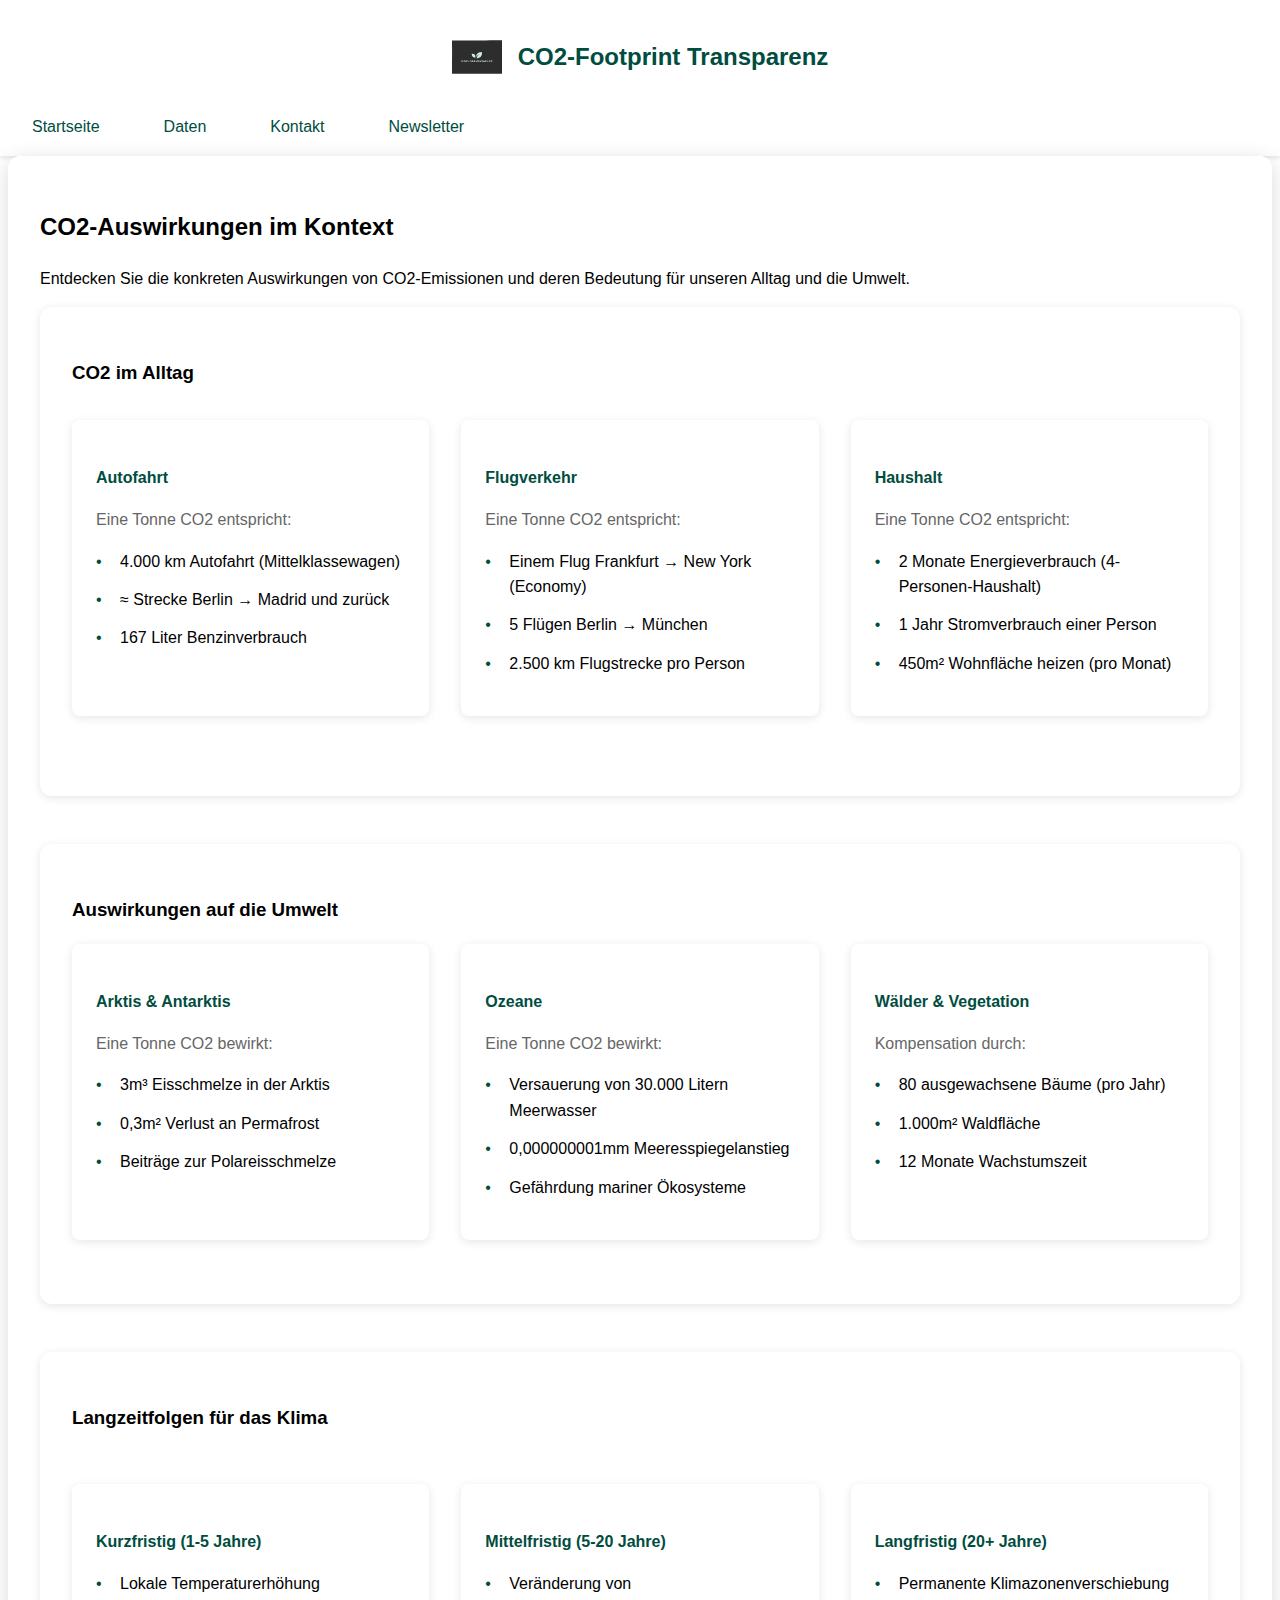
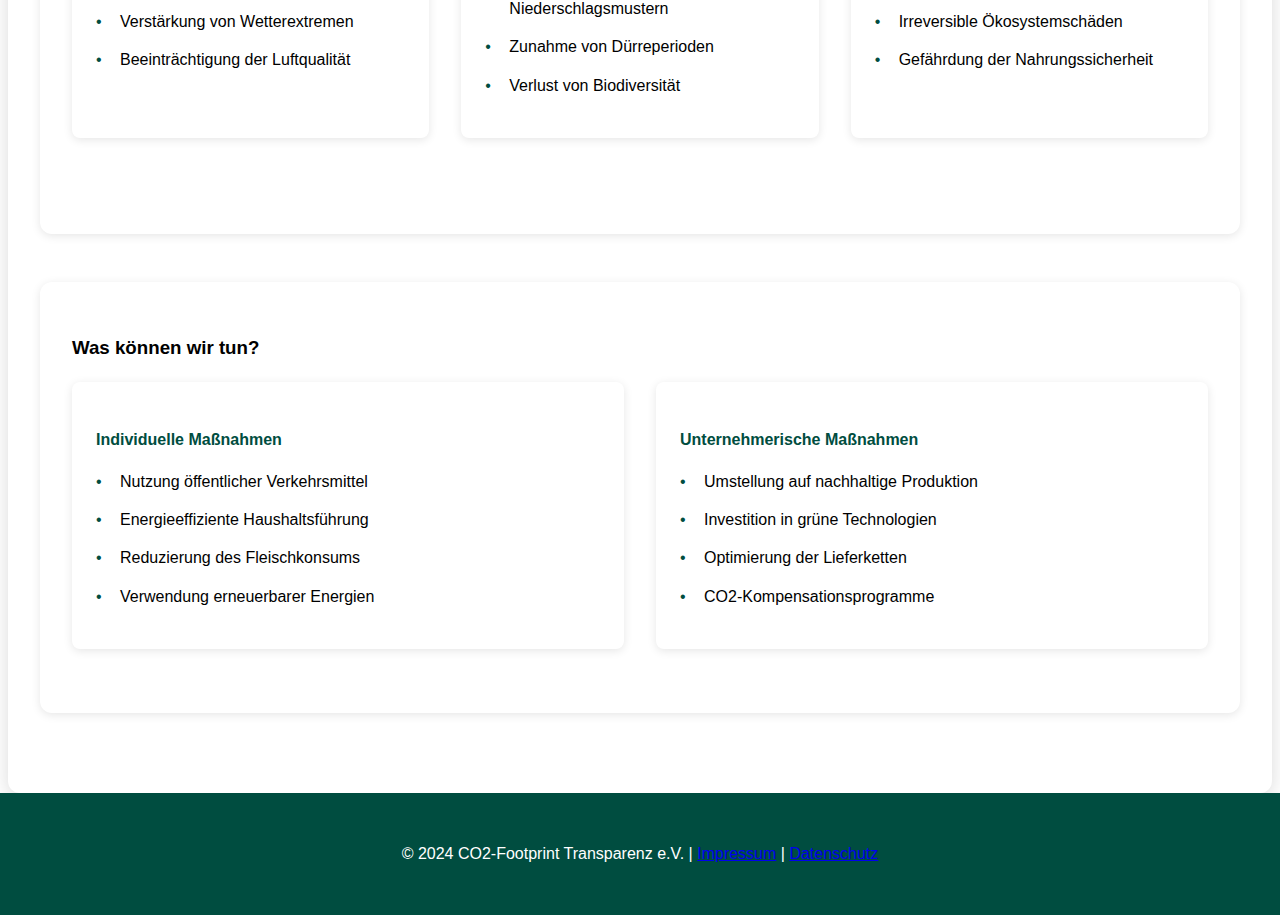
<file: daten.html>
<!DOCTYPE html>
<html lang="de" dir="auto">
<head>
  <meta charset="UTF-8">
  <meta name="viewport" content="width=device-width, initial-scale=1.0">
  <meta name="description" content="CO2-Emissionen und ihre Auswirkungen - Verständlich erklärt mit Vergleichen und Handlungsempfehlungen">
  <title>CO2-Auswirkungen - CO2-Footprint Transparenz</title>
  <link rel="stylesheet" href="styles.css">
</head>
<body>
  <header>
    <div class="header-main">
      <img src="assets/logo.svg" alt="CO2-Footprint Transparenz Logo" class="logo">
      <h1>CO2-Footprint Transparenz</h1>
    </div>
    <button class="menu-toggle" aria-label="Toggle menu" aria-expanded="false">
      <span class="hamburger"></span>
    </button>
    <nav>
      <ul>
        <li><a href="index.html">Startseite</a></li>
        <li><a href="daten.html" class="active">Daten</a></li>
        <li><a href="kontakt.html">Kontakt</a></li>
        <li><a href="newsletter.html">Newsletter</a></li>
      </ul>
    </nav>
  </header>

  <main class="container">
    <section class="impact-section content-section">
        <div class="section-header">
            <h2>CO2-Auswirkungen im Kontext</h2>
            <p class="section-description">
                Entdecken Sie die konkreten Auswirkungen von CO2-Emissionen und deren Bedeutung für unseren Alltag und die Umwelt.
            </p>
        </div>
        
        <!-- Tägliche Vergleiche -->
        <div class="impact-card content-card">
            <h3 class="card-title">CO2 im Alltag</h3>
            <div class="comparison-grid card-content">
                <div class="comparison-item info-box">
                    <h4>Autofahrt</h4>
                    <p class="highlight">Eine Tonne CO2 entspricht:</p>
                    <ul class="info-list">
                        <li>4.000 km Autofahrt (Mittelklassewagen)</li>
                        <li>≈ Strecke Berlin → Madrid und zurück</li>
                        <li>167 Liter Benzinverbrauch</li>
                    </ul>
                </div>
                <div class="comparison-item info-box">
                    <h4>Flugverkehr</h4>
                    <p class="highlight">Eine Tonne CO2 entspricht:</p>
                    <ul class="info-list">
                        <li>Einem Flug Frankfurt → New York (Economy)</li>
                        <li>5 Flügen Berlin → München</li>
                        <li>2.500 km Flugstrecke pro Person</li>
                    </ul>
                </div>
                <div class="comparison-item info-box">
                    <h4>Haushalt</h4>
                    <p class="highlight">Eine Tonne CO2 entspricht:</p>
                    <ul class="info-list">
                        <li>2 Monate Energieverbrauch (4-Personen-Haushalt)</li>
                        <li>1 Jahr Stromverbrauch einer Person</li>
                        <li>450m² Wohnfläche heizen (pro Monat)</li>
                    </ul>
                </div>
            </div>
        </div>

        <!-- Umweltauswirkungen -->
        <div class="impact-card content-card">
            <h3 class="card-title">Auswirkungen auf die Umwelt</h3>
            <div class="environment-grid card-content">
                <div class="environment-item info-box">
                    <h4>Arktis & Antarktis</h4>
                    <p class="highlight">Eine Tonne CO2 bewirkt:</p>
                    <ul class="info-list">
                        <li>3m³ Eisschmelze in der Arktis</li>
                        <li>0,3m² Verlust an Permafrost</li>
                        <li>Beiträge zur Polareisschmelze</li>
                    </ul>
                </div>
                <div class="environment-item info-box">
                    <h4>Ozeane</h4>
                    <p class="highlight">Eine Tonne CO2 bewirkt:</p>
                    <ul class="info-list">
                        <li>Versauerung von 30.000 Litern Meerwasser</li>
                        <li>0,000000001mm Meeresspiegelanstieg</li>
                        <li>Gefährdung mariner Ökosysteme</li>
                    </ul>
                </div>
                <div class="environment-item info-box">
                    <h4>Wälder & Vegetation</h4>
                    <p class="highlight">Kompensation durch:</p>
                    <ul class="info-list">
                        <li>80 ausgewachsene Bäume (pro Jahr)</li>
                        <li>1.000m² Waldfläche</li>
                        <li>12 Monate Wachstumszeit</li>
                    </ul>
                </div>
            </div>
        </div>

        <!-- Langzeitfolgen -->
        <div class="impact-card content-card">
            <h3 class="card-title">Langzeitfolgen für das Klima</h3>
            <div class="timeline-container card-content">
                <div class="timeline-item info-box">
                    <h4>Kurzfristig (1-5 Jahre)</h4>
                    <ul class="info-list">
                        <li>Lokale Temperaturerhöhung</li>
                        <li>Verstärkung von Wetterextremen</li>
                        <li>Beeinträchtigung der Luftqualität</li>
                    </ul>
                </div>
                <div class="timeline-item info-box">
                    <h4>Mittelfristig (5-20 Jahre)</h4>
                    <ul class="info-list">
                        <li>Veränderung von Niederschlagsmustern</li>
                        <li>Zunahme von Dürreperioden</li>
                        <li>Verlust von Biodiversität</li>
                    </ul>
                </div>
                <div class="timeline-item info-box">
                    <h4>Langfristig (20+ Jahre)</h4>
                    <ul class="info-list">
                        <li>Permanente Klimazonenverschiebung</li>
                        <li>Irreversible Ökosystemschäden</li>
                        <li>Gefährdung der Nahrungssicherheit</li>
                    </ul>
                </div>
            </div>
        </div>

        <!-- Handlungsempfehlungen -->
        <div class="impact-card content-card">
            <h3 class="card-title">Was können wir tun?</h3>
            <div class="action-grid card-content">
                <div class="action-item info-box">
                    <h4>Individuelle Maßnahmen</h4>
                    <ul class="info-list">
                        <li>Nutzung öffentlicher Verkehrsmittel</li>
                        <li>Energieeffiziente Haushaltsführung</li>
                        <li>Reduzierung des Fleischkonsums</li>
                        <li>Verwendung erneuerbarer Energien</li>
                    </ul>
                </div>
                <div class="action-item info-box">
                    <h4>Unternehmerische Maßnahmen</h4>
                    <ul class="info-list">
                        <li>Umstellung auf nachhaltige Produktion</li>
                        <li>Investition in grüne Technologien</li>
                        <li>Optimierung der Lieferketten</li>
                        <li>CO2-Kompensationsprogramme</li>
                    </ul>
                </div>
            </div>
        </div>
    </section>
  </main>

  <footer>
    <p>&copy; 2024 CO2-Footprint Transparenz e.V. | 
      <a href="impressum.html">Impressum</a> | 
      <a href="datenschutz.html">Datenschutz</a>
    </p>
  </footer>

  <script src="script.js"></script>
  <script src="security.js"></script>
</body>
</html>
</file>
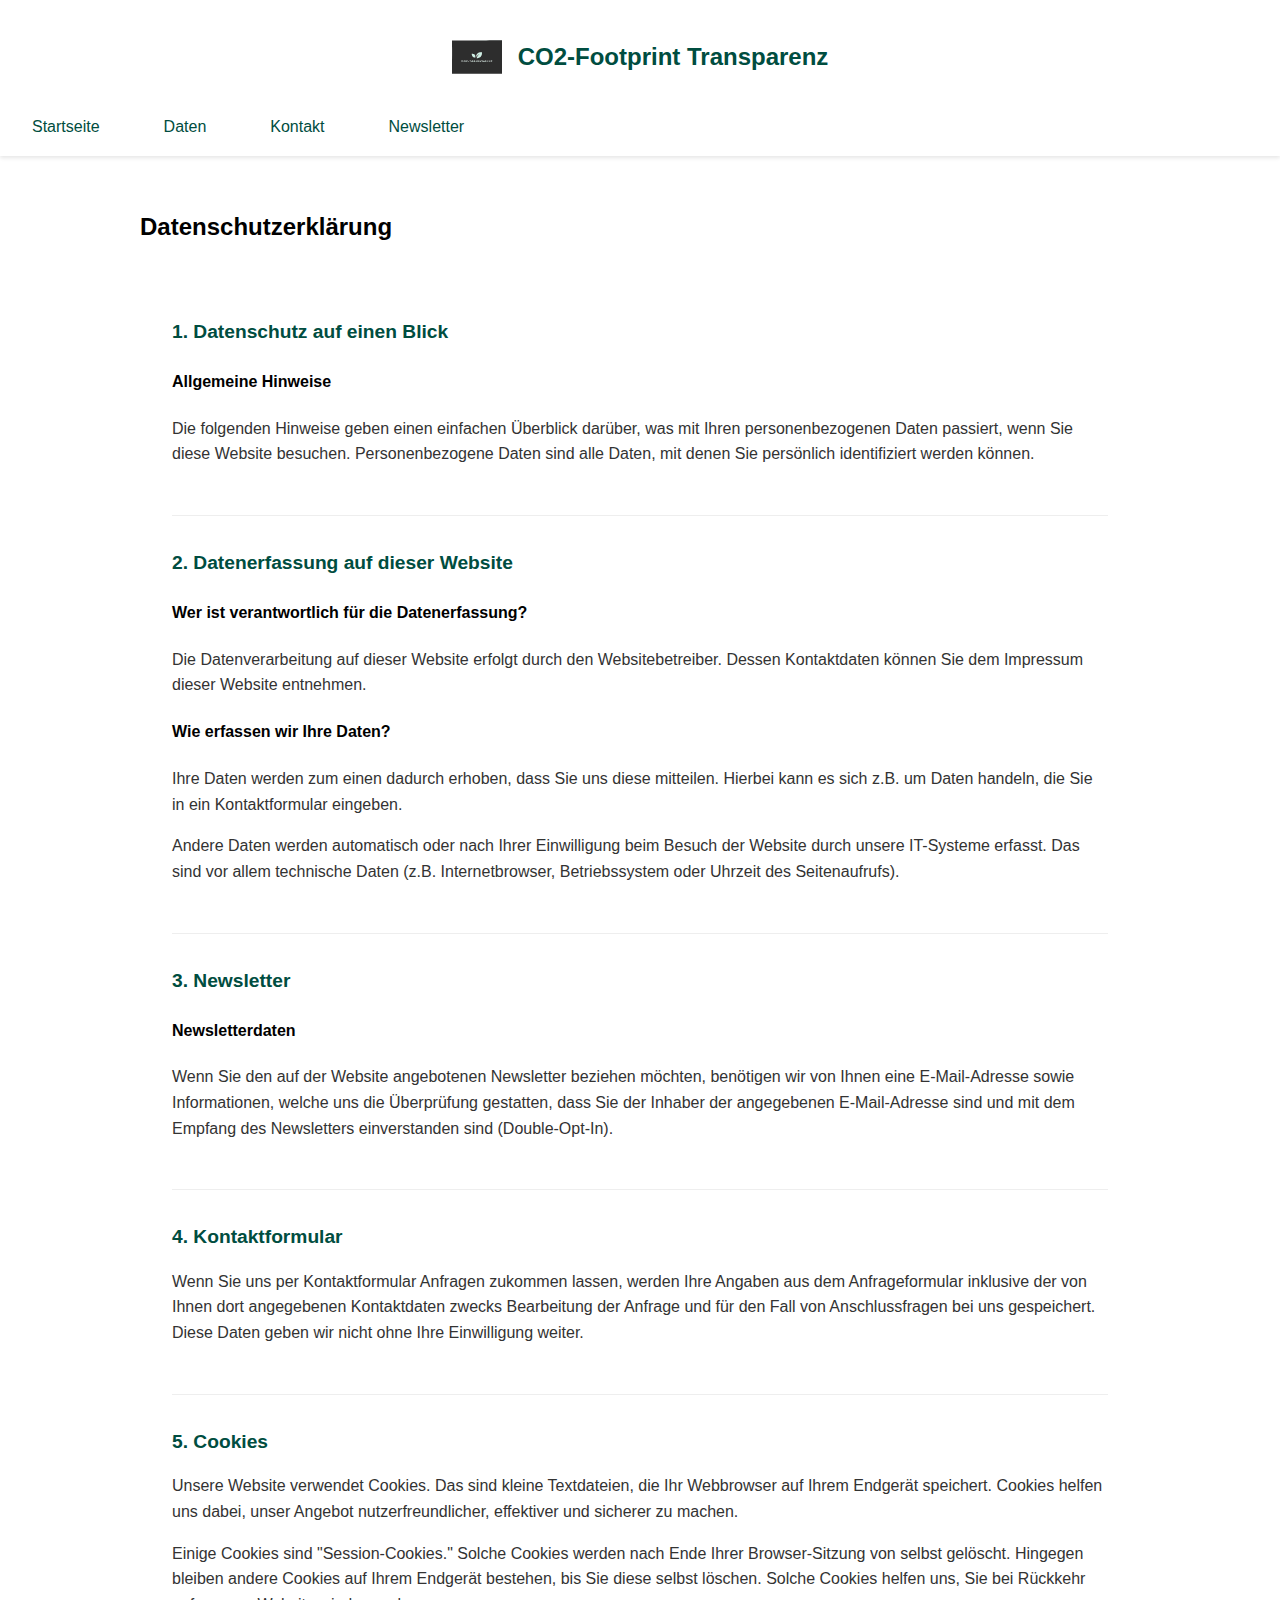
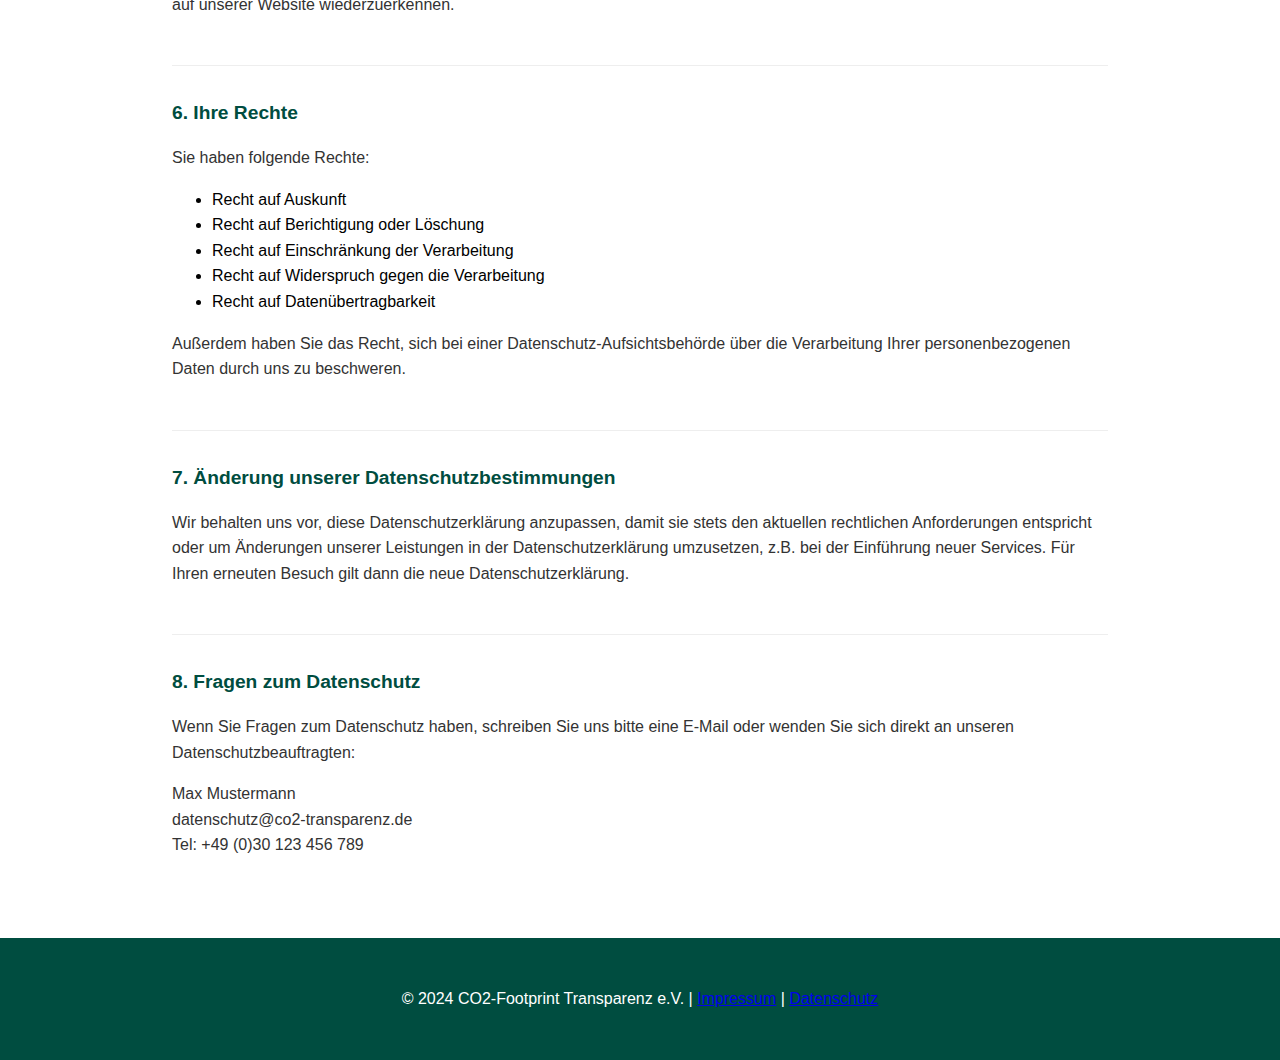
<file: datenschutz.html>
<!DOCTYPE html>
<html lang="de" dir="auto">
<head>
  <meta charset="UTF-8">
  <meta name="viewport" content="width=device-width, initial-scale=1.0">
  <meta name="description" content="Datenschutzerklärung der CO2-Footprint Transparenz Website">
  <title>Datenschutz - CO2-Footprint Transparenz</title>
  <link rel="stylesheet" href="styles.css">
</head>
<body>
  <header>
    <div class="header-main">
      <img src="assets/logo.svg" alt="CO2-Footprint Transparenz Logo" class="logo">
      <h1>CO2-Footprint Transparenz</h1>
    </div>
    <button class="menu-toggle" aria-label="Toggle menu" aria-expanded="false">
      <span class="hamburger"></span>
    </button>
    <nav>
      <ul>
        <li><a href="index.html">Startseite</a></li>
        <li><a href="daten.html">Daten</a></li>
        <li><a href="kontakt.html">Kontakt</a></li>
        <li><a href="newsletter.html">Newsletter</a></li>
      </ul>
    </nav>
  </header>

  <main class="container">
    <section class="legal-section content-section">
      <div class="section-header">
        <h2>Datenschutzerklärung</h2>
      </div>

      <div class="legal-content content-card">
        <div class="legal-group">
          <h3>1. Datenschutz auf einen Blick</h3>
          <h4>Allgemeine Hinweise</h4>
          <p>
            Die folgenden Hinweise geben einen einfachen Überblick darüber, was mit Ihren personenbezogenen Daten passiert, 
            wenn Sie diese Website besuchen. Personenbezogene Daten sind alle Daten, mit denen Sie persönlich identifiziert 
            werden können.
          </p>
        </div>

        <div class="legal-group">
          <h3>2. Datenerfassung auf dieser Website</h3>
          <h4>Wer ist verantwortlich für die Datenerfassung?</h4>
          <p>
            Die Datenverarbeitung auf dieser Website erfolgt durch den Websitebetreiber. Dessen Kontaktdaten können Sie dem 
            Impressum dieser Website entnehmen.
          </p>
          
          <h4>Wie erfassen wir Ihre Daten?</h4>
          <p>
            Ihre Daten werden zum einen dadurch erhoben, dass Sie uns diese mitteilen. Hierbei kann es sich z.B. um Daten handeln, 
            die Sie in ein Kontaktformular eingeben.
          </p>
          <p>
            Andere Daten werden automatisch oder nach Ihrer Einwilligung beim Besuch der Website durch unsere IT-Systeme erfasst. 
            Das sind vor allem technische Daten (z.B. Internetbrowser, Betriebssystem oder Uhrzeit des Seitenaufrufs).
          </p>
        </div>

        <div class="legal-group">
          <h3>3. Newsletter</h3>
          <h4>Newsletterdaten</h4>
          <p>
            Wenn Sie den auf der Website angebotenen Newsletter beziehen möchten, benötigen wir von Ihnen eine E-Mail-Adresse 
            sowie Informationen, welche uns die Überprüfung gestatten, dass Sie der Inhaber der angegebenen E-Mail-Adresse sind 
            und mit dem Empfang des Newsletters einverstanden sind (Double-Opt-In).
          </p>
        </div>

        <div class="legal-group">
          <h3>4. Kontaktformular</h3>
          <p>
            Wenn Sie uns per Kontaktformular Anfragen zukommen lassen, werden Ihre Angaben aus dem Anfrageformular inklusive der 
            von Ihnen dort angegebenen Kontaktdaten zwecks Bearbeitung der Anfrage und für den Fall von Anschlussfragen bei uns 
            gespeichert. Diese Daten geben wir nicht ohne Ihre Einwilligung weiter.
          </p>
        </div>

        <div class="legal-group">
          <h3>5. Cookies</h3>
          <p>
            Unsere Website verwendet Cookies. Das sind kleine Textdateien, die Ihr Webbrowser auf Ihrem Endgerät speichert. 
            Cookies helfen uns dabei, unser Angebot nutzerfreundlicher, effektiver und sicherer zu machen.
          </p>
          <p>
            Einige Cookies sind "Session-Cookies." Solche Cookies werden nach Ende Ihrer Browser-Sitzung von selbst gelöscht. 
            Hingegen bleiben andere Cookies auf Ihrem Endgerät bestehen, bis Sie diese selbst löschen. Solche Cookies helfen 
            uns, Sie bei Rückkehr auf unserer Website wiederzuerkennen.
          </p>
        </div>

        <div class="legal-group">
          <h3>6. Ihre Rechte</h3>
          <p>Sie haben folgende Rechte:</p>
          <ul>
            <li>Recht auf Auskunft</li>
            <li>Recht auf Berichtigung oder Löschung</li>
            <li>Recht auf Einschränkung der Verarbeitung</li>
            <li>Recht auf Widerspruch gegen die Verarbeitung</li>
            <li>Recht auf Datenübertragbarkeit</li>
          </ul>
          <p>
            Außerdem haben Sie das Recht, sich bei einer Datenschutz-Aufsichtsbehörde über die Verarbeitung Ihrer 
            personenbezogenen Daten durch uns zu beschweren.
          </p>
        </div>

        <div class="legal-group">
          <h3>7. Änderung unserer Datenschutzbestimmungen</h3>
          <p>
            Wir behalten uns vor, diese Datenschutzerklärung anzupassen, damit sie stets den aktuellen rechtlichen 
            Anforderungen entspricht oder um Änderungen unserer Leistungen in der Datenschutzerklärung umzusetzen, 
            z.B. bei der Einführung neuer Services. Für Ihren erneuten Besuch gilt dann die neue Datenschutzerklärung.
          </p>
        </div>

        <div class="legal-group">
          <h3>8. Fragen zum Datenschutz</h3>
          <p>
            Wenn Sie Fragen zum Datenschutz haben, schreiben Sie uns bitte eine E-Mail oder wenden Sie sich direkt an 
            unseren Datenschutzbeauftragten:
          </p>
          <p>
            Max Mustermann<br>
            datenschutz@co2-transparenz.de<br>
            Tel: +49 (0)30 123 456 789
          </p>
        </div>
      </div>
    </section>
  </main>

  <footer>
    <p>&copy; 2024 CO2-Footprint Transparenz e.V. | 
      <a href="impressum.html">Impressum</a> | 
      <a href="datenschutz.html">Datenschutz</a>
    </p>
  </footer>

  <script src="script.js"></script>
  <script src="security.js"></script>
</body>
</html>
</file>
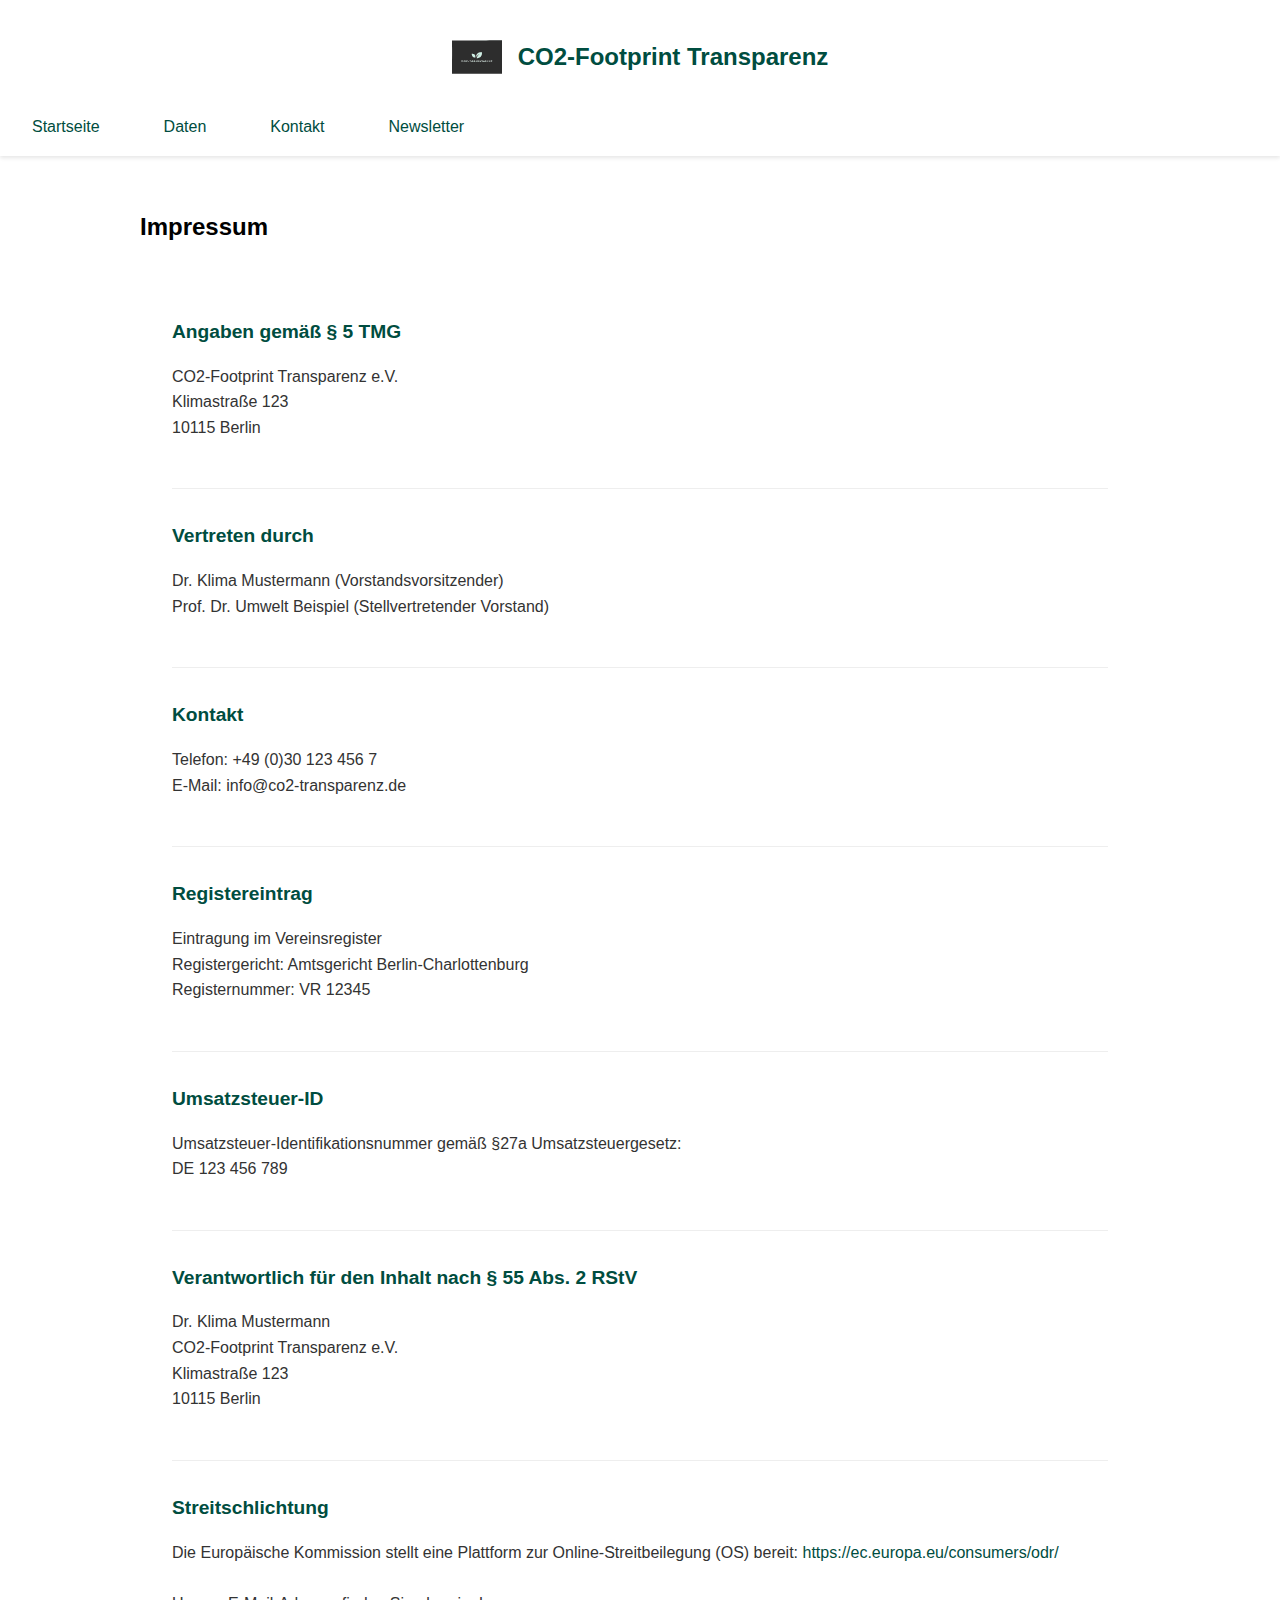
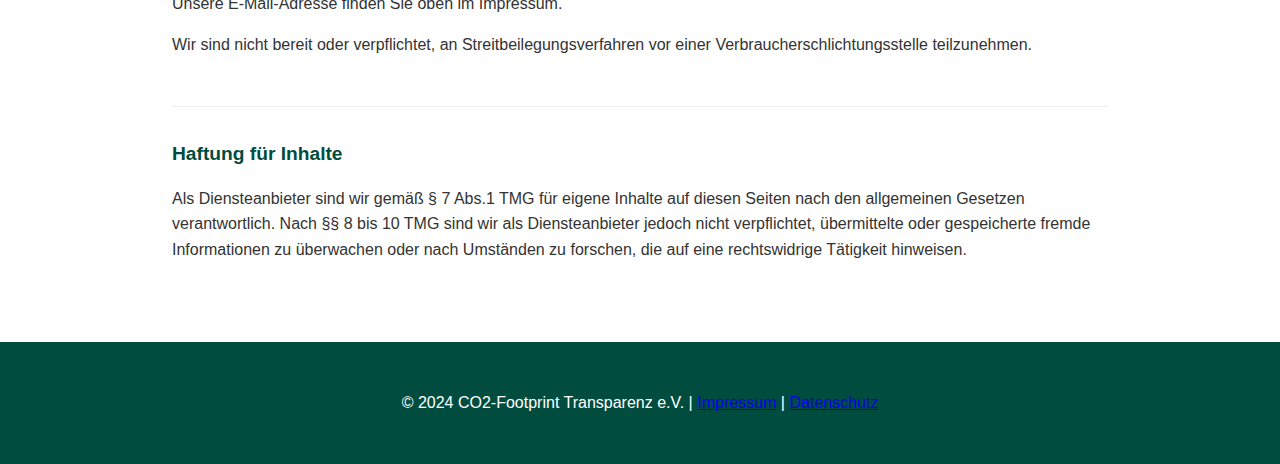
<file: impressum.html>
<!DOCTYPE html>
<html lang="de" dir="auto">
<head>
  <meta charset="UTF-8">
  <meta name="viewport" content="width=device-width, initial-scale=1.0">
  <meta name="description" content="Impressum der CO2-Footprint Transparenz Website">
  <title>Impressum - CO2-Footprint Transparenz</title>
  <link rel="stylesheet" href="styles.css">
</head>
<body>
  <header>
    <div class="header-main">
      <img src="assets/logo.svg" alt="CO2-Footprint Transparenz Logo" class="logo">
      <h1>CO2-Footprint Transparenz</h1>
    </div>
    <button class="menu-toggle" aria-label="Toggle menu" aria-expanded="false">
      <span class="hamburger"></span>
    </button>
    <nav>
      <ul>
        <li><a href="index.html">Startseite</a></li>
        <li><a href="daten.html">Daten</a></li>
        <li><a href="kontakt.html">Kontakt</a></li>
        <li><a href="newsletter.html">Newsletter</a></li>
      </ul>
    </nav>
  </header>

  <main class="container">
    <section class="legal-section content-section">
      <div class="section-header">
        <h2>Impressum</h2>
      </div>

      <div class="legal-content content-card">
        <div class="legal-group">
          <h3>Angaben gemäß § 5 TMG</h3>
          <p>
            CO2-Footprint Transparenz e.V.<br>
            Klimastraße 123<br>
            10115 Berlin
          </p>
        </div>

        <div class="legal-group">
          <h3>Vertreten durch</h3>
          <p>
            Dr. Klima Mustermann (Vorstandsvorsitzender)<br>
            Prof. Dr. Umwelt Beispiel (Stellvertretender Vorstand)
          </p>
        </div>

        <div class="legal-group">
          <h3>Kontakt</h3>
          <p>
            Telefon: +49 (0)30 123 456 7<br>
            E-Mail: info@co2-transparenz.de
          </p>
        </div>

        <div class="legal-group">
          <h3>Registereintrag</h3>
          <p>
            Eintragung im Vereinsregister<br>
            Registergericht: Amtsgericht Berlin-Charlottenburg<br>
            Registernummer: VR 12345
          </p>
        </div>

        <div class="legal-group">
          <h3>Umsatzsteuer-ID</h3>
          <p>
            Umsatzsteuer-Identifikationsnummer gemäß §27a Umsatzsteuergesetz:<br>
            DE 123 456 789
          </p>
        </div>

        <div class="legal-group">
          <h3>Verantwortlich für den Inhalt nach § 55 Abs. 2 RStV</h3>
          <p>
            Dr. Klima Mustermann<br>
            CO2-Footprint Transparenz e.V.<br>
            Klimastraße 123<br>
            10115 Berlin
          </p>
        </div>

        <div class="legal-group">
          <h3>Streitschlichtung</h3>
          <p>
            Die Europäische Kommission stellt eine Plattform zur Online-Streitbeilegung (OS) bereit: 
            <a href="https://ec.europa.eu/consumers/odr/" target="_blank" rel="noopener noreferrer">
              https://ec.europa.eu/consumers/odr/
            </a>
            <br><br>
            Unsere E-Mail-Adresse finden Sie oben im Impressum.
          </p>
          <p>
            Wir sind nicht bereit oder verpflichtet, an Streitbeilegungsverfahren vor einer 
            Verbraucherschlichtungsstelle teilzunehmen.
          </p>
        </div>

        <div class="legal-group">
          <h3>Haftung für Inhalte</h3>
          <p>
            Als Diensteanbieter sind wir gemäß § 7 Abs.1 TMG für eigene Inhalte auf diesen Seiten nach den
            allgemeinen Gesetzen verantwortlich. Nach §§ 8 bis 10 TMG sind wir als Diensteanbieter jedoch nicht
            verpflichtet, übermittelte oder gespeicherte fremde Informationen zu überwachen oder nach Umständen
            zu forschen, die auf eine rechtswidrige Tätigkeit hinweisen.
          </p>
        </div>
      </div>
    </section>
  </main>

  <footer>
    <p>&copy; 2024 CO2-Footprint Transparenz e.V. | 
      <a href="impressum.html">Impressum</a> | 
      <a href="datenschutz.html">Datenschutz</a>
    </p>
  </footer>

  <script src="script.js"></script>
  <script src="security.js"></script>
</body>
</html>
</file>
<file: styles.css>
/* Reset and Variables */
:root {
    --primary-color: #004d40;
    --text-light: white;
    --border-color: #ddd;
    --spacing-sm: 0.5rem;
    --spacing-md: 1rem;
    --spacing-lg: 2rem;
    --font-main: Arial, 'Helvetica Neue', Helvetica, sans-serif;
    --text-dark: #333;
    --bg-light: #f9f9f9;
    --shadow-sm: 0 1px 3px rgba(0, 0, 0, 0.1);
    --shadow-md: 0 0 5px rgba(0, 77, 64, 0.2);
    --transition-default: all 0.3s ease;
    --focus-outline: 3px solid #4A90E2;
}

body {
    font-family: var(--font-main);
    margin: 0;
    padding: 0;
    line-height: 1.6;
}

/* Header and Footer */
header, footer {
    background-color: var(--primary-color);
    color: var(--text-light);
    text-align: center;
    padding: var(--spacing-lg);
}

.header-main {
    display: flex;
    align-items: center;
    justify-content: center;
    gap: 1rem;
    padding: 1rem;
    margin-bottom: 2rem;
    background-color: white;
}

.logo {
    width: 50px;
    height: 50px;
    transition: transform 0.3s ease;
}

.logo:hover {
    transform: scale(1.05);
}

h1 {
    font-size: 2.5rem;
    margin: 0;
    color: var(--text-light);
}

/* Navigation */
nav ul {
    display: flex;
    list-style: none;
    margin: 0;
    padding: 0;
    gap: var(--spacing-md);
}

nav a {
    color: var(--text-light);
    text-decoration: none;
    padding: var(--spacing-sm) var(--spacing-md);
    transition: var(--transition-default);
}

nav a:hover {
    color: var(--primary-color);
    background: var(--bg-light);
    border-radius: 4px;
}

/* Table Styles */
table {
    width: 90%;
    margin: var(--spacing-lg) auto;
    border-collapse: collapse;
    box-shadow: 0 1px 3px rgba(0, 0, 0, 0.1);
}

th, td {
    border: 1px solid var(--border-color);
    padding: var(--spacing-md);
    text-align: center;
}

th {
    background-color: var(--primary-color);
    color: var(--text-light);
}

tr:nth-child(even) {
    background-color: #f9f9f9;
}

/* Form Elements */
input {
    display: block;
    margin: var(--spacing-md) auto;
    padding: var(--spacing-md);
    border: 1px solid var(--border-color);
    border-radius: 4px;
    width: 100%;
    max-width: 300px;
    transition: border-color 0.3s ease;
}

input:focus {
    outline: none;
    border-color: var(--primary-color);
    box-shadow: 0 0 5px rgba(0, 77, 64, 0.2);
}

/* Responsivität */
@media (max-width: 768px) {
    nav ul {
        flex-direction: column;
        align-items: center;
        padding: 0;
    }
    
    nav a {
        padding: var(--spacing-md) 0;
        width: 100%;
        text-align: center;
        margin: var(--spacing-sm) 0;
    }
    
    table {
        width: 100%;
        font-size: 14px;
        margin: var(--spacing-md) 0;
    }

    th, td {
        padding: var(--spacing-sm);
    }
    
    /* Make table scrollable horizontally */
    .table-container {
        overflow-x: auto;
        -webkit-overflow-scrolling: touch;
        margin: 0 var(--spacing-sm);
    }
    
    /* Add visual indicator for scrollable tables */
    .table-container::after {
        content: '→';
        position: absolute;
        right: var(--spacing-sm);
        top: 50%;
        opacity: 0.5;
        animation: fadeInOut 2s infinite;
    }

    .header-main {
        flex-direction: column;
        gap: var(--spacing-md);
    }

    .logo {
        width: 100px;
        height: 100px;
    }

    h1 {
        font-size: 2rem;
        text-align: center;
    }

    .table-wrapper {
        overflow-x: auto;
        -webkit-overflow-scrolling: touch;
    }

    .controls {
        flex-direction: column;
        gap: var(--spacing-sm);
    }

    .controls > * {
        width: 100%;
    }

    #emissions-table th {
        white-space: nowrap;
        min-width: 120px;
    }
}

/* Print Styles */
@media print {
    header, footer, nav {
        display: none;
    }

    body {
        font-size: 12pt;
        color: #000;
    }

    table {
        width: 100%;
        box-shadow: none;
    }

    th, td {
        border: 1px solid #000;
    }
}

/* Add loading state styles */
.loading {
    position: relative;
    opacity: 0.7;
}

/* Add animation keyframes */
@keyframes fadeInOut {
    0%, 100% { opacity: 0; }
    50% { opacity: 0.5; }
}

/* Table Container Enhancements */
.table-container {
    position: relative;
    margin: var(--spacing-md) auto;
    width: 90%;
    max-width: 1200px;
}

/* Sort Buttons */
.sort-btn {
    background: none;
    border: none;
    padding: var(--spacing-sm);
    cursor: pointer;
    color: var(--text-light);
    transition: var(--transition-default);
}

.sort-btn::after {
    content: '↕';
    margin-left: var(--spacing-sm);
    opacity: 0.5;
}

.sort-btn.sort-asc::after {
    content: '↑';
    opacity: 1;
}

.sort-btn.sort-desc::after {
    content: '↓';
    opacity: 1;
}

/* Error Message */
.error-message {
    background-color: #f44336;
    color: white;
    padding: var(--spacing-md);
    margin: var(--spacing-md) auto;
    border-radius: 4px;
    text-align: center;
    animation: slideIn 0.3s ease;
}

/* No Results Message */
.no-results {
    padding: var(--spacing-lg) !important;
    text-align: center;
    color: var(--text-dark);
    font-style: italic;
}

/* Export Button */
.export-btn {
    background-color: var(--primary-color);
    color: var(--text-light);
    border: none;
    padding: var(--spacing-sm) var(--spacing-md);
    border-radius: 4px;
    cursor: pointer;
    transition: var(--transition-default);
    margin: var(--spacing-md) 0;
}

.export-btn:hover {
    background-color: var(--primary-color-dark);
}

/* Loading Animation */
.loading::after {
    content: '';
    position: absolute;
    top: 0;
    left: 0;
    right: 0;
    bottom: 0;
    background: rgba(255, 255, 255, 0.7);
    display: flex;
    justify-content: center;
    align-items: center;
}

.loading::before {
    content: '';
    position: absolute;
    top: 50%;
    left: 50%;
    transform: translate(-50%, -50%);
    width: 40px;
    height: 40px;
    margin: -20px 0 0 -20px;
    border: 4px solid #f3f3f3;
    border-top: 4px solid var(--primary-color);
    border-radius: 50%;
    animation: spin 1s linear infinite;
    z-index: 1;
}

/* Animations */
@keyframes spin {
    0% { transform: rotate(0deg); }
    100% { transform: rotate(360deg); }
}

@keyframes slideIn {
    from { transform: translateY(-20px); opacity: 0; }
    to { transform: translateY(0); opacity: 1; }
}

/* Tooltip */
[data-tooltip] {
    position: relative;
}

[data-tooltip]:hover::before {
    content: attr(data-tooltip);
    position: absolute;
    bottom: 100%;
    left: 50%;
    transform: translateX(-50%);
    padding: var(--spacing-sm);
    background-color: var(--text-dark);
    color: var(--text-light);
    border-radius: 4px;
    font-size: 14px;
    white-space: nowrap;
    z-index: 1;
}

/* Base responsive settings */
.table-container {
  width: 100%;
  max-width: 1200px;
  margin: 0 auto;
  padding: 0 20px;
}

.controls {
  display: flex;
  gap: 10px;
  margin-bottom: 1rem;
  flex-wrap: wrap;
}

.table-wrapper {
  overflow-x: auto;
}

/* Mobile menu styles */
.menu-toggle {
  display: none;
}

/* Media queries */
@media screen and (max-width: 768px) {
  .menu-toggle {
    display: block;
  }

  nav ul {
    display: none;
    width: 100%;
  }

  nav.active ul {
    display: block;
  }

  header {
    flex-direction: column;
  }

  #search, .export-btn {
    width: 100%;
  }

  nav ul {
    text-align: start;
  }
  
  nav a {
    padding-inline: var(--spacing-md);
    margin-inline: 0;
  }
}

/* Section Styles */
section {
  padding: var(--spacing-lg);
  max-width: 1200px;
  margin: 0 auto;
}

.section-content {
  margin-top: var(--spacing-lg);
}

/* Data Section */
.data-explanation {
  margin-top: var(--spacing-lg);
  padding: var(--spacing-md);
  background-color: var(--bg-light);
  border-radius: 4px;
}

.data-explanation ul {
  margin-left: var(--spacing-lg);
  margin-bottom: var(--spacing-md);
}

/* Contact Section */
.contact-info {
  margin-bottom: var(--spacing-lg);
}

.contact-info ul {
  list-style: none;
  padding: 0;
}

.contact-info li {
  margin-bottom: var(--spacing-md);
}

.contact-form {
  max-width: 600px;
  margin: 0 auto;
}

.form-group {
  margin-bottom: var(--spacing-md);
}

.form-group label {
  display: block;
  margin-bottom: var(--spacing-sm);
}

textarea {
  width: 100%;
  padding: var(--spacing-md);
  border: 1px solid var(--border-color);
  border-radius: 4px;
  resize: vertical;
}

.submit-btn {
  background-color: var(--primary-color);
  color: var(--text-light);
  padding: var(--spacing-md) var(--spacing-lg);
  border: none;
  border-radius: 4px;
  cursor: pointer;
  transition: var(--transition-default);
}

.submit-btn:hover {
  opacity: 0.9;
}

/* Responsive adjustments */
@media screen and (max-width: 768px) {
  section {
    padding: var(--spacing-md);
  }
  
  .contact-form {
    padding: var(--spacing-md);
  }
}

/* Daten-Seite Styles */
.data-overview {
  max-width: 1200px;
  margin: 0 auto;
  padding: var(--spacing-lg);
}

.info-card {
  background: white;
  border-radius: 8px;
  padding: var(--spacing-lg);
  margin: var(--spacing-lg) 0;
  box-shadow: var(--shadow-sm);
}

.info-card h3 {
  color: var(--primary-color);
  margin-bottom: var(--spacing-md);
}

.comparison-grid {
  display: grid;
  grid-template-columns: repeat(auto-fit, minmax(280px, 1fr));
  gap: var(--spacing-lg);
  margin: var(--spacing-md) 0;
}

.comparison-item {
  background: var(--bg-light);
  padding: var(--spacing-md);
  border-radius: 4px;
}

.comparison-item h4 {
  color: var(--primary-color);
  margin-bottom: var(--spacing-sm);
}

.comparison-item ul {
  list-style: none;
  padding: 0;
}

.comparison-item li {
  margin: var(--spacing-sm) 0;
  padding-left: var(--spacing-md);
  position: relative;
}

.comparison-item li::before {
  content: "•";
  color: var(--primary-color);
  position: absolute;
  left: 0;
}

.action-card {
  text-align: center;
  background: var(--primary-color);
  color: var(--text-light);
}

.action-card h3 {
  color: var(--text-light);
}

.action-buttons {
  display: flex;
  gap: var(--spacing-md);
  justify-content: center;
  margin-top: var(--spacing-lg);
}

.cta-button {
  display: inline-block;
  padding: var(--spacing-sm) var(--spacing-lg);
  border-radius: 4px;
  text-decoration: none;
  transition: var(--transition-default);
}

.cta-button {
  background: white;
  color: var(--primary-color);
}

.cta-button.secondary {
  background: transparent;
  color: white;
  border: 2px solid white;
}

.cta-button:hover {
  transform: translateY(-2px);
  box-shadow: var(--shadow-md);
}

@media (max-width: 768px) {
  .comparison-grid {
    grid-template-columns: 1fr;
  }
  
  .action-buttons {
    flex-direction: column;
  }
  
  .info-card {
    padding: var(--spacing-md);
  }
}

/* Newsletter Formular Styles */
.newsletter-section {
    max-width: 1200px;
    margin: 0 auto;
    padding: 2rem;
}

.newsletter-grid {
    display: grid;
    grid-template-columns: 1fr 1fr;
    gap: 2rem;
    margin-bottom: 2rem;
}

.newsletter-form {
    padding: 2rem;
}

.newsletter-preview {
    padding: 2rem;
}

.preview-content {
    display: flex;
    flex-direction: column;
    gap: 2rem;
}

.newsletter-example {
    margin: 1rem 0;
}

.preview-image {
    width: 100%;
    max-width: 300px;
    height: auto;
    border-radius: 8px;
    margin-bottom: 1rem;
}

.preview-text {
    font-size: 0.9rem;
    color: #666;
}

.benefits li {
    color: #004d40;
    font-weight: 500;
}

.faq-section {
    margin-top: 2rem;
}

.faq-grid {
    display: grid;
    grid-template-columns: repeat(auto-fit, minmax(250px, 1fr));
    gap: 2rem;
    padding: 1rem;
}

.faq-item {
    padding: 1rem;
    background: #f5f5f5;
    border-radius: 8px;
}

.faq-item h4 {
    color: #004d40;
    margin-bottom: 0.5rem;
}

/* Responsive Anpassungen */
@media (max-width: 768px) {
    .newsletter-grid {
        grid-template-columns: 1fr;
    }

    .newsletter-form,
    .newsletter-preview {
        padding: 1.5rem;
    }

    .faq-grid {
        grid-template-columns: 1fr;
    }
}

/* Verbesserte Barrierefreiheit */
:root {
  --focus-outline: 3px solid #4A90E2;
}

/* Bessere Fokus-Styles */
*:focus {
  outline: var(--focus-outline);
  outline-offset: 2px;
}

/* Skip-Link für Keyboard-Navigation */
.skip-link {
  position: absolute;
  top: -40px;
  left: 0;
  background: var(--primary-color);
  color: white;
  padding: 8px;
  z-index: 100;
  transition: top 0.3s;
}

.skip-link:focus {
  top: 0;
}

/* Verbesserte Kontraste */
.text-content {
  color: #333;
  line-height: 1.6;
}

/* ARIA-Verbesserungen für das Menü */
.menu-toggle[aria-expanded="true"] + nav {
  display: block;
}

/* Verbesserte Formular-Zugänglichkeit */
.form-group {
  margin-bottom: 1.5rem;
}

.form-group label {
  display: block;
  margin-bottom: 0.5rem;
  font-weight: bold;
}

.form-group .help-text {
  display: block;
  margin-top: 0.25rem;
  font-size: 0.875rem;
  color: #666;
}

/* Fehlerstaaten */
.form-group.has-error input {
  border-color: #dc3545;
}

.error-message {
  color: #dc3545;
  font-size: 0.875rem;
  margin-top: 0.25rem;
}

/* Tabellen-Header Styling */
.table-header {
  display: flex;
  align-items: center;
  gap: 0.5rem;
}

.table-header span {
  font-weight: bold;
  color: white;
}

.sort-btn {
  background: none;
  border: none;
  padding: 4px;
  cursor: pointer;
  color: white;
}

.sort-btn:hover {
  opacity: 0.8;
}

.sort-icon {
  display: inline-block;
  width: 0;
  height: 0;
  border-left: 5px solid transparent;
  border-right: 5px solid transparent;
  margin-left: 5px;
}

.sort-btn.sort-asc .sort-icon {
  border-bottom: 5px solid white;
}

.sort-btn.sort-desc .sort-icon {
  border-top: 5px solid white;
}

/* Responsive Anpassungen */
@media (max-width: 768px) {
  .table-header {
    flex-direction: row;
    align-items: center;
    justify-content: space-between;
  }
}

/* Moderne Styling-Elemente */
.table-container {
    background: white;
    border-radius: 8px;
    box-shadow: 0 2px 4px rgba(0,0,0,0.1);
    margin: 2rem auto;
    padding: 1rem;
}

.highlight-row {
    transition: background-color 0.3s;
}

.highlight-row:hover {
    background-color: rgba(0,77,64,0.1);
}

/* Dark Mode Support */
@media (prefers-color-scheme: dark) {
    :root {
        --bg-light: #1a1a1a;
        --text-light: #ffffff;
        --text-dark: #e0e0e0;
    }
}

/* Styling für den Text-Container */
.data-description {
    background-color: rgba(255, 255, 255, 0.95);
    padding: 2.5rem;
    border-radius: 12px;
    box-shadow: 0 4px 20px rgba(0, 0, 0, 0.15);
    margin: 3rem auto;
    max-width: 800px;
    backdrop-filter: blur(10px);
    border: 1px solid rgba(255, 255, 255, 0.2);
}

.data-description h2 {
    color: #004d40;
    margin-bottom: 1.5rem;
    font-size: 1.8rem;
    border-bottom: 2px solid #004d40;
    padding-bottom: 0.5rem;
}

.data-description p {
    color: #2c3e50;
    line-height: 1.8;
    margin-bottom: 1.5rem;
    font-size: 1.1rem;
}

.data-description ul {
    margin: 1rem 0 2rem 1.5rem;
    color: #2c3e50;
}

.data-description li {
    margin-bottom: 0.8rem;
    line-height: 1.6;
    position: relative;
    padding-left: 1.5rem;
}

.data-description li::before {
    content: "•";
    color: #004d40;
    font-weight: bold;
    position: absolute;
    left: 0;
    font-size: 1.2rem;
}

/* Responsive Anpassungen */
@media (max-width: 768px) {
    .data-description {
        padding: 1.5rem;
        margin: 2rem 1rem;
    }

    .data-description h2 {
        font-size: 1.5rem;
    }

    .data-description p {
        font-size: 1rem;
    }
}

/* Styling für die Daten-Seite */
.data-section {
    background-color: rgba(255, 255, 255, 0.95);
    padding: 2.5rem;
    border-radius: 12px;
    box-shadow: 0 4px 20px rgba(0, 0, 0, 0.15);
    margin: 3rem auto;
    max-width: 1200px;
    backdrop-filter: blur(10px);
    border: 1px solid rgba(255, 255, 255, 0.2);
}

.table-container {
    background-color: white;
    border-radius: 8px;
    padding: 1rem;
    box-shadow: 0 2px 10px rgba(0, 0, 0, 0.1);
    margin-top: 2rem;
}

/* Tabellen-Header Styling */
#emissions-table th {
    background-color: var(--primary-color);
    color: white;
    padding: 1rem;
    font-weight: 600;
}

/* Zebra-Streifen für die Tabelle */
#emissions-table tr:nth-child(even) {
    background-color: rgba(0, 77, 64, 0.05);
}

#emissions-table tr:nth-child(odd) {
    background-color: white;
}

/* Hover-Effekt für Tabellenzeilen */
#emissions-table tr:hover {
    background-color: rgba(0, 77, 64, 0.1);
    transition: background-color 0.3s ease;
}

/* Responsive Anpassungen */
@media (max-width: 768px) {
    .data-section {
        margin: 2rem 1rem;
        padding: 1.5rem;
    }
    
    .table-container {
        padding: 0.5rem;
        margin-top: 1rem;
    }
}

/* Visualisierungssektion */
.visualization-section {
    background-color: rgba(255, 255, 255, 0.95);
    padding: 2.5rem;
    border-radius: 12px;
    box-shadow: 0 4px 20px rgba(0, 0, 0, 0.15);
    margin: 3rem auto;
    max-width: 1200px;
}

.chart-container {
    height: 400px;
    margin: 2rem 0;
}

/* Vergleichssektion */
.comparison-section {
    background-color: rgba(255, 255, 255, 0.95);
    padding: 2.5rem;
    border-radius: 12px;
    box-shadow: 0 4px 20px rgba(0, 0, 0, 0.15);
    margin: 3rem auto;
    max-width: 1200px;
}

.comparison-grid {
    display: grid;
    grid-template-columns: repeat(auto-fit, minmax(300px, 1fr));
    gap: 2rem;
    margin-top: 2rem;
}

.comparison-card {
    background: white;
    padding: 1.5rem;
    border-radius: 8px;
    box-shadow: 0 2px 10px rgba(0, 0, 0, 0.1);
}

.comparison-card h3 {
    color: #004d40;
    margin-bottom: 1rem;
    font-size: 1.2rem;
}

.comparison-list {
    list-style: none;
    padding: 0;
}

.comparison-list li {
    margin-bottom: 0.8rem;
    padding-left: 1.5rem;
    position: relative;
}

.comparison-list li:first-child {
    font-weight: bold;
    margin-bottom: 1rem;
}

.impact-info {
    margin-top: 1rem;
}

/* Responsive Anpassungen */
@media (max-width: 768px) {
    .comparison-grid {
        grid-template-columns: 1fr;
    }
}

/* Hauptstyling für die Impact-Sektion */
.impact-section {
    max-width: 1200px;
    margin: 0 auto;
    padding: 2rem;
    background-color: white;
    border-radius: 12px;
    box-shadow: 0 4px 20px rgba(0, 0, 0, 0.15);
}

.impact-section h1 {
    color: #004d40;
    text-align: center;
    margin-bottom: 3rem;
    font-size: 2.5rem;
}

/* Styling für die Karten */
.impact-card {
    background-color: white;
    border-radius: 12px;
    box-shadow: 0 2px 10px rgba(0, 0, 0, 0.1);
    margin-bottom: 3rem;
    padding: 2rem;
}

.impact-card h2 {
    color: #004d40;
    margin-bottom: 2rem;
    text-align: center;
    font-size: 1.8rem;
}

/* Grid Layouts mit weißem Hintergrund */
.comparison-grid,
.environment-grid,
.action-grid {
    display: grid;
    grid-template-columns: repeat(auto-fit, minmax(300px, 1fr));
    gap: 2rem;
    background-color: white;
}

/* Einzelne Items */
.comparison-item,
.environment-item,
.action-item {
    background: white;
    padding: 1.5rem;
    border-radius: 8px;
    box-shadow: 0 2px 10px rgba(0, 0, 0, 0.1);
    transition: transform 0.3s ease;
}

.comparison-item:hover,
.environment-item:hover {
    transform: translateY(-5px);
}

/* Icons */
.comparison-item img,
.environment-item img {
    width: 32px;
    height: 32px;
    margin-bottom: 1rem;
    display: block;
}

/* Optional: Hover-Effekt für die Icons */
.comparison-item img:hover,
.environment-item img:hover {
    transform: scale(1.1);
    transition: transform 0.2s ease;
}

/* Listen */
.impact-card ul {
    list-style: none;
    padding: 0;
}

.impact-card li {
    margin-bottom: 0.8rem;
    padding-left: 1.5rem;
    position: relative;
}

.impact-card li::before {
    content: "•";
    color: #004d40;
    position: absolute;
    left: 0;
}

/* Timeline Styling */
.timeline-container {
    background-color: white;
    display: grid;
    grid-template-columns: repeat(auto-fit, minmax(250px, 1fr));
    gap: 2rem;
    padding: 2rem 0;
}

.timeline-item {
    background: white;
    padding: 1.5rem;
    border-radius: 8px;
    box-shadow: 0 2px 10px rgba(0, 0, 0, 0.1);
    position: relative;
}

.timeline-item h3 {
    color: #004d40;
    margin-bottom: 1rem;
}

/* Responsive Anpassungen */
@media (max-width: 768px) {
    .impact-section {
        padding: 1rem;
    }

    .impact-card {
        padding: 1.5rem;
    }

    .comparison-grid,
    .environment-grid,
    .action-grid {
        grid-template-columns: 1fr;
    }

    .impact-section h1 {
        font-size: 2rem;
    }
}

/* Animationen */
@keyframes fadeIn {
    from { opacity: 0; transform: translateY(20px); }
    to { opacity: 1; transform: translateY(0); }
}

.impact-card {
    animation: fadeIn 0.5s ease-out forwards;
}

/* Zusätzliche visuelle Verbesserungen */
.comparison-item h3,
.environment-item h3,
.action-item h3 {
    color: #004d40;
    margin: 1rem 0;
    font-size: 1.3rem;
}

.impact-card p {
    color: #666;
    line-height: 1.6;
    margin-bottom: 1rem;
}

/* Header Styling */
header {
    background-color: white;
    padding: 1rem;
    box-shadow: 0 2px 4px rgba(0, 0, 0, 0.1);
}

.header-main {
    display: flex;
    align-items: center;
    gap: 1rem;
    margin-bottom: 1rem;
}

.logo {
    width: 50px;
    height: 50px;
    display: block; /* Stellt sicher, dass das Logo sichtbar ist */
}

.header-main h1 {
    margin: 0;
    font-size: 1.5rem;
    color: #004d40;
}

/* Navigation Styling */
nav ul {
    display: flex;
    gap: 2rem;
    list-style: none;
    padding: 0;
    margin: 0;
}

nav a {
    color: #004d40;
    text-decoration: none;
    font-weight: 500;
}

nav a:hover {
    color: #00796b;
}

/* Responsive Anpassungen */
@media (max-width: 768px) {
    .header-main {
        flex-direction: column;
        text-align: center;
    }
    
    nav ul {
        flex-direction: column;
        gap: 1rem;
    }
}

/* Kontaktseiten-spezifische Styles */
.contact-section {
    max-width: 1200px;
    margin: 0 auto;
    padding: 2rem;
}

.contact-grid {
    display: grid;
    grid-template-columns: 3fr 2fr;
    gap: 2rem;
    margin-bottom: 2rem;
}

.contact-form {
    padding: 2rem;
}

.form-group {
    margin-bottom: 1.5rem;
}

.form-group label {
    display: block;
    margin-bottom: 0.5rem;
    color: #004d40;
    font-weight: 500;
}

.form-group input,
.form-group textarea {
    width: 100%;
    padding: 0.75rem;
    border: 1px solid #ccc;
    border-radius: 4px;
    font-size: 1rem;
}

.form-group input:focus,
.form-group textarea:focus {
    border-color: #004d40;
    outline: none;
    box-shadow: 0 0 0 2px rgba(0, 77, 64, 0.2);
}

.form-group.checkbox {
    display: flex;
    align-items: flex-start;
    gap: 0.5rem;
}

.form-group.checkbox input {
    width: auto;
    margin-top: 0.25rem;
}

.form-group.checkbox label {
    margin: 0;
    font-size: 0.9rem;
}

.contact-info {
    padding: 2rem;
}

.info-box {
    margin-bottom: 2rem;
}

.info-box h4 {
    color: #004d40;
    margin-bottom: 1rem;
}

.info-box address {
    font-style: normal;
    line-height: 1.6;
}

.info-box a {
    color: #004d40;
    text-decoration: none;
}

.info-box a:hover {
    text-decoration: underline;
}

.map-container {
    width: 100%;
    margin-top: 2rem;
}

.map {
    width: 100%;
    height: 400px;
    border-radius: 8px;
}

/* Responsive Anpassungen */
@media (max-width: 768px) {
    .contact-grid {
        grid-template-columns: 1fr;
    }

    .contact-form,
    .contact-info {
        padding: 1.5rem;
    }

    .map {
        height: 300px;
    }
}

/* Button Styling */
.btn {
    display: inline-block;
    padding: 0.75rem 1.5rem;
    border: none;
    border-radius: 4px;
    font-size: 1rem;
    font-weight: 500;
    cursor: pointer;
    transition: background-color 0.3s ease;
}

.btn-primary {
    background-color: #004d40;
    color: white;
}

.btn-primary:hover {
    background-color: #00695c;
}

/* Legal Pages Styling */
.legal-section {
    max-width: 1000px;
    margin: 0 auto;
    padding: 2rem;
}

.legal-content {
    padding: 2rem;
}

.legal-group {
    margin-bottom: 2rem;
    padding-bottom: 2rem;
    border-bottom: 1px solid #eee;
}

.legal-group:last-child {
    border-bottom: none;
    margin-bottom: 0;
    padding-bottom: 0;
}

.legal-group h3 {
    color: #004d40;
    margin-bottom: 1rem;
    font-size: 1.2rem;
}

.legal-group p {
    line-height: 1.6;
    color: #333;
    margin-bottom: 1rem;
}

.legal-group a {
    color: #004d40;
    text-decoration: none;
}

.legal-group a:hover {
    text-decoration: underline;
}

/* Responsive Anpassungen */
@media (max-width: 768px) {
    .legal-section {
        padding: 1rem;
    }

    .legal-content {
        padding: 1.5rem;
    }

    .legal-group {
        margin-bottom: 1.5rem;
        padding-bottom: 1.5rem;
    }
}
</file>
